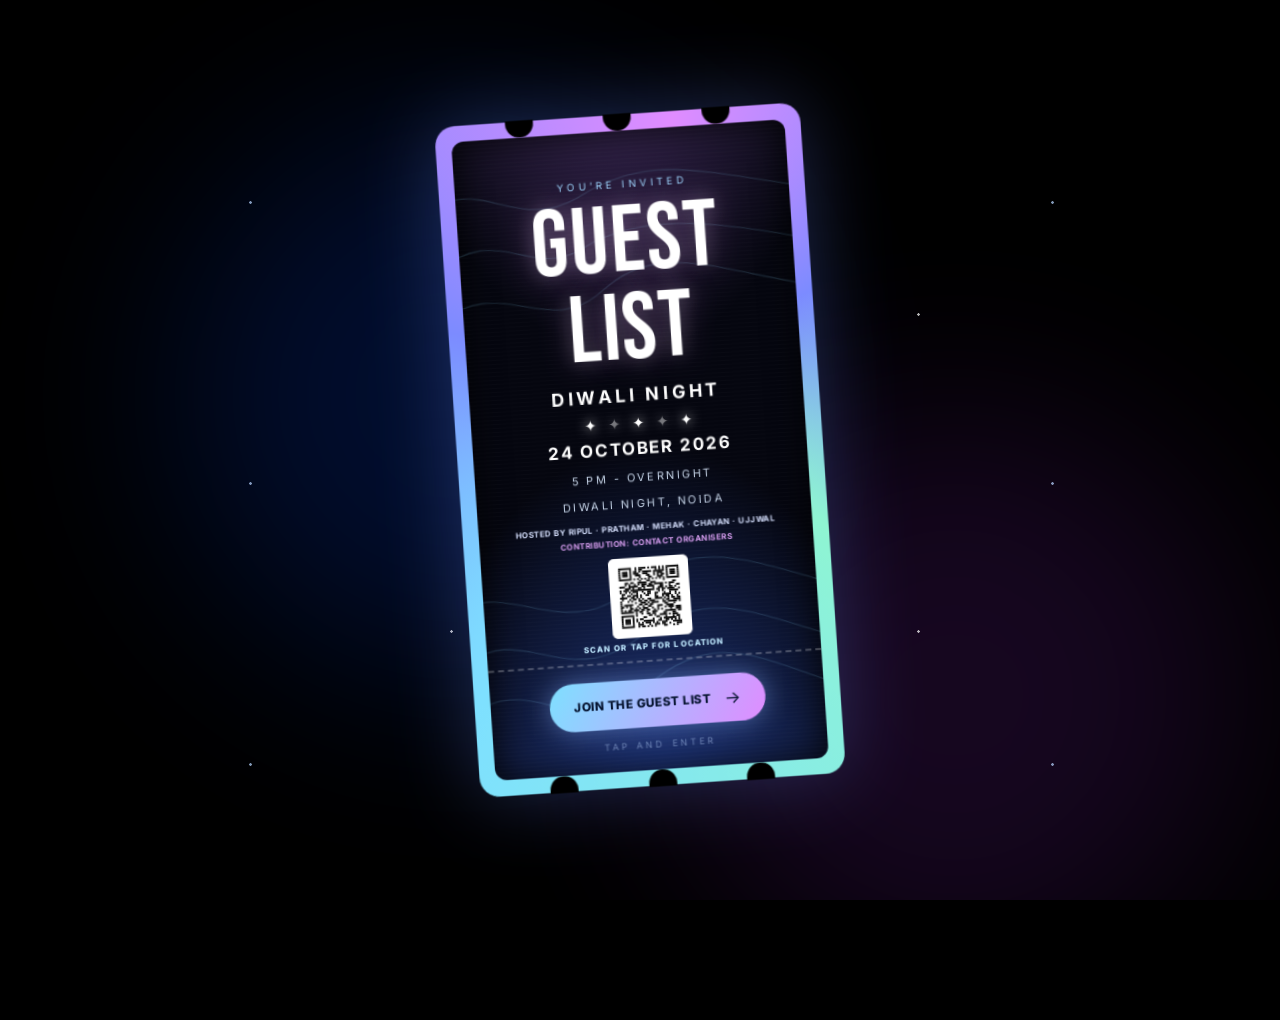
<file: index.html>
<!doctype html>
<html lang="en">
  <head>
    <meta charset="UTF-8" />
    <meta name="viewport" content="width=device-width, initial-scale=1, viewport-fit=cover" />
    <meta name="theme-color" content="#030308" />
    <meta name="description" content="Diwali Night in Noida · 24 October 2026 · 5 PM to overnight." />
    <title>DIWALI NIGHT · Guest List</title>
    <link rel="preconnect" href="https://fonts.googleapis.com" />
    <link rel="preconnect" href="https://fonts.gstatic.com" crossorigin />
    <link href="https://fonts.googleapis.com/css2?family=Anton&family=Bebas+Neue&family=Inter:wght@400;500;600;700;800&family=Yellowtail&display=swap" rel="stylesheet" />
    <link rel="preload" href="assets/diwali-night-noida.avif" as="image" />
    <link rel="stylesheet" href="styles.css" />
    <script defer src="content.js"></script>
    <script defer src="app.js"></script>
  </head>
  <body>
    <main class="experience" id="experience">
      <section class="ticket-stage" id="ticketStage" aria-label="Invitation ticket">
        <div class="ambient ambient-blue"></div>
        <div class="ambient ambient-violet"></div>
        <div class="starscape" aria-hidden="true"></div>
        <div class="ticket-perspective">
          <div class="ticket" id="ticket">
            <div class="ticket-foil">
              <div class="ticket-inner">
                <svg class="topography" viewBox="0 0 332 590" preserveAspectRatio="none" aria-hidden="true">
                  <path d="M-35 69 C25 24 55 92 126 57 S248 44 369 67" />
                  <path d="M-28 122 C39 72 68 133 123 106 S246 85 363 115" />
                  <path d="M-30 169 C41 119 80 190 140 146 S255 136 362 157" />
                  <path d="M-29 434 C26 403 76 469 146 423 S262 402 361 434" />
                  <path d="M-25 482 C41 444 74 513 151 468 S265 453 361 483" />
                  <path d="M-32 534 C48 482 76 568 154 514 S272 497 362 528" />
                </svg>
                <div class="scanlines" aria-hidden="true"></div>
                <div class="ticket-content">
                  <p class="ticket-eyebrow" data-copy="ticketEyebrow">YOU’RE INVITED</p>
                  <h1 class="ticket-title"><span data-copy="ticketTitleFirst">GUEST</span><span data-copy="ticketTitleSecond">LIST</span></h1>
                  <p class="ticket-subtitle" data-copy="eventName">DIWALI NIGHT</p>
                  <div class="ticket-sparkles" aria-hidden="true"><span>✦</span><span>✦</span><span>✦</span><span>✦</span><span>✦</span></div>
                  <div class="ticket-details">
                    <strong data-copy="ticketDate">24 OCTOBER 2026</strong>
                    <span data-copy="ticketTime">5 PM - OVERNIGHT</span>
                    <span data-copy="ticketVenue">DIWALI NIGHT, NOIDA</span>
                  </div>
                  <p class="ticket-hosts" id="ticketHosts">HOSTED BY RIPUL · PRATHAM · MEHAK · CHAYAN · UJJWAL</p>
                  <p class="ticket-contribution">CONTRIBUTION: <span data-copy="contribution">CONTACT ORGANISERS</span></p>
                  <a class="ticket-map-link" data-map-link href="https://tinyurl.com/5a5rje48" target="_blank" rel="noopener noreferrer" aria-label="Open Diwali Night location in maps"><img src="assets/location-qr.svg" alt="QR code for the Diwali Night location" /><span>SCAN OR TAP FOR LOCATION</span></a>
                  <div class="tear-line" aria-hidden="true"></div>
                  <button type="button" class="gradient-button ticket-button" id="enterButton">
                    <span>JOIN THE GUEST LIST</span><span aria-hidden="true">→</span>
                  </button>
                  <p class="ticket-hint">TAP AND ENTER</p>
                </div>
              </div>
            </div>
            <div class="notches notches-top" aria-hidden="true"><i></i><i></i><i></i></div>
            <div class="notches notches-bottom" aria-hidden="true"><i></i><i></i><i></i></div>
          </div>
        </div>
      </section>

      <section class="poster-stage" id="posterStage" aria-label="Event details" inert>
        <img class="city-photo" src="assets/diwali-night-noida.avif" alt="" />
        <div class="city-shade" aria-hidden="true"></div>
        <div class="floor-grid" aria-hidden="true"></div>
        <div class="poster-content">
          <header class="poster-header">
            <span class="script logo-script">guest list</span>
            <div class="headline"><span data-copy="posterTitleFirst">DIWALI</span><span data-copy="posterTitleSecond">NIGHT</span></div>
            <p class="poster-venue" data-copy="posterVenue">DIWALI NIGHT, NOIDA</p>
            <p class="poster-date"><span data-copy="posterDate">24 OCTOBER 2026</span><span aria-hidden="true"> ✦ </span><span data-copy="posterSchedule">5 PM - OVERNIGHT</span></p>
          </header>

          <div class="hero-art">
            <div class="polaroid" id="polaroid">
              <div class="polaroid-window" id="polaroidWindow"></div>
              <div class="polaroid-caption"><span class="script">meet me on the dance floor</span><span data-copy="photoDate">24.10</span></div>
            </div>
            <span class="script one-night">one night</span>
          </div>

          <div class="poster-bottom">
            <div class="lineup">
              <p>HOSTED BY</p>
              <strong id="hostNames">RIPUL · PRATHAM · MEHAK · CHAYAN · UJJWAL</strong>
            </div>
            <div class="event-facts">
              <div><small>DATE</small><strong data-copy="factDate">24 OCT</strong></div>
              <div><small>STARTS</small><strong data-copy="factDoors">5 PM</strong></div>
              <div><small>CITY</small><strong data-copy="factCity">NOIDA</strong></div>
            </div>
            <p class="poster-disclaimer">5 PM - OVERNIGHT <span aria-hidden="true">✦</span> CONTRIBUTION: <span data-copy="contribution">CONTACT ORGANISERS</span></p>
            <a class="map-link" data-map-link href="https://tinyurl.com/5a5rje48" target="_blank" rel="noopener noreferrer" aria-label="Open Diwali Night location in maps">VIEW LOCATION ↗</a>
            <button type="button" class="gradient-button poster-button" id="requestButton"><span>JOIN THE GUEST LIST</span><span aria-hidden="true">→</span></button>
            <aside class="music-dock" id="musicDock" aria-label="Diwali Mix by Pratham">
              <audio id="partyAudio" preload="none"></audio>
              <div class="music-heading">
                <div class="music-copy">
                  <span>DIWALI MIX x PRATHAM</span>
                  <strong>DIWALI HOUSE PARTY SET</strong>
                </div>
                <button type="button" class="music-toggle" id="musicToggle" aria-label="Play the music" title="Play or pause music"><span id="musicToggleIcon" aria-hidden="true">▶</span></button>
              </div>
              <div class="music-progress-row">
                <span id="musicElapsed">00:00</span>
                <input type="range" id="musicProgress" min="0" max="3425" step="1" value="0" aria-label="Seek within the DJ mix" />
                <span id="musicDuration">57:05</span>
              </div>
              <div class="music-footer"><span id="musicMessage">MUSIC STARTS WHEN YOU ENTER</span><span>NO LOGIN NEEDED</span></div>
            </aside>
          </div>
        </div>
      </section>
    </main>

    <div class="modal-layer" id="modalLayer" hidden>
      <div class="modal-backdrop" id="modalBackdrop"></div>
      <section class="access-card" role="dialog" aria-modal="true" aria-labelledby="modalHeading">
        <div class="access-card-inner">
          <button type="button" class="close-button" id="closeModal" aria-label="Close form">×</button>
          <div class="modal-heading" id="modalHeading"><span>REQUEST</span><span>ACCESS</span></div>
          <div class="modal-event-meta"><strong data-copy="ticketDate">24 OCTOBER 2026</strong><span><span data-copy="ticketTime">5 PM - OVERNIGHT</span> · <span data-copy="ticketVenue">DIWALI NIGHT, NOIDA</span></span><a data-map-link href="https://tinyurl.com/5a5rje48" target="_blank" rel="noopener noreferrer">VIEW LOCATION ↗</a><small>CONTRIBUTION: <span data-copy="contribution">CONTACT ORGANISERS</span></small></div>
          <div class="modal-divider"></div>
          <form id="rsvpForm" class="rsvp-form">
            <label class="form-row"><span>NAME</span><input type="text" name="full_name" autocomplete="name" required aria-label="Name" /></label>
            <label class="form-row"><span>EMAIL / IG</span><input type="text" name="contact" placeholder="@" required aria-label="Email or Instagram" /></label>
            <div class="form-row alcohol-row" role="group" aria-label="Alcohol preference"><span>ALCOHOL?</span><label class="choice"><input type="radio" name="alcohol" value="Yes" required /><span>YES</span></label><label class="choice"><input type="radio" name="alcohol" value="No" /><span>NO</span></label></div>
            <button type="submit" class="gradient-button submit-button">REQUEST ACCESS</button>
          </form>
          <iframe id="rsvpFrame" class="rsvp-frame" title="Diwali Night guest list form" loading="lazy" hidden></iframe>
          <a id="rsvpDirectLink" class="rsvp-direct-link" target="_blank" rel="noopener noreferrer" hidden>OPEN RSVP FORM ↗</a>
          <div id="formResult" class="form-result" hidden role="status"></div>
          <a class="modal-map-qr" data-map-link href="https://tinyurl.com/5a5rje48" target="_blank" rel="noopener noreferrer" aria-label="Open Diwali Night location in maps"><img src="assets/location-qr.svg" alt="QR code for the Diwali Night location" /><span>SCAN FOR LOCATION</span></a>
          <p class="stub-caption" id="modalHosts">RIPUL · PRATHAM · MEHAK · CHAYAN · UJJWAL</p>
        </div>
      </section>
    </div>
  </body>
</html>
</file>
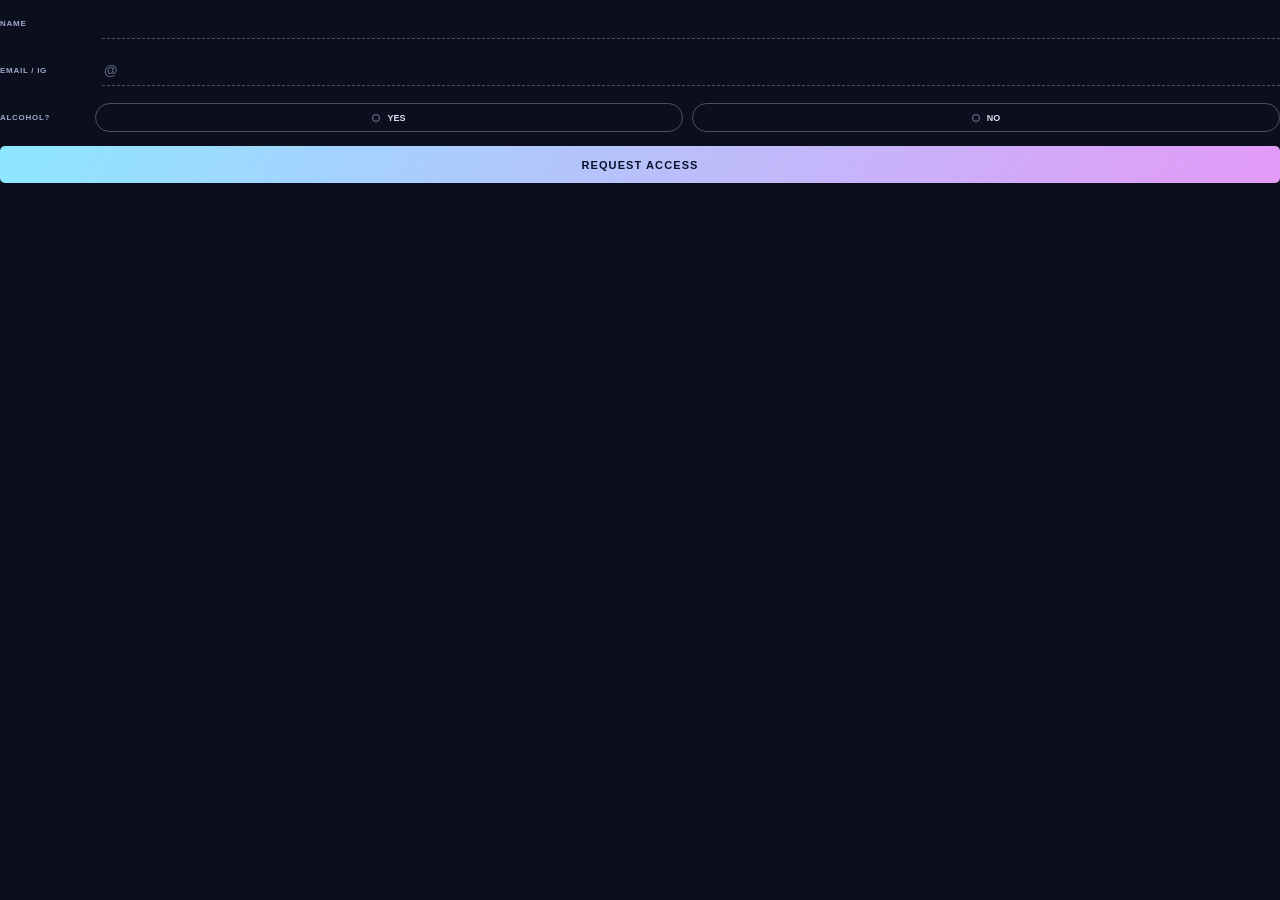
<file: integrations/google-apps-script/Index.html>
<!doctype html>
<html lang="en">
  <head>
    <meta name="viewport" content="width=device-width, initial-scale=1" />
    <style>
      * { box-sizing: border-box; }
      html, body { margin: 0; background: #0b0e1d; color: #fff; font-family: Arial, sans-serif; }
      form { display: flex; flex-direction: column; }
      .row { min-height: 47px; display: grid; grid-template-columns: 86px 1fr; gap: 16px; align-items: center; }
      .row > span { color: #9eaaca; font-size: 8px; line-height: 11px; font-weight: 700; letter-spacing: .09em; }
      input[type="text"] { width: 100%; height: 31px; border: 0; border-bottom: 1px dashed rgba(194,207,233,.35); border-radius: 0; background: transparent; color: #fff; font-size: 14px; font-weight: 600; outline: 0; }
      input[type="text"]:focus { border-color: #82dfff; }
      input::placeholder { color: #586177; opacity: 1; }
      .alcohol { grid-template-columns: 86px 1fr 1fr; gap: 9px; }
      .choice { height: 29px; border: 1px solid rgba(197,204,230,.34); border-radius: 30px; display: flex; justify-content: center; align-items: center; gap: 7px; cursor: pointer; }
      .choice input { appearance: none; width: 8px; height: 8px; border: 1px solid #75819e; border-radius: 50%; margin: 0; }
      .choice input:checked { background: #99e9ff; box-shadow: 0 0 7px #99e9ff; }
      .choice span { color: #d6def2; font-size: 9px; font-weight: 800; }
      button { width: 100%; min-height: 37px; margin-top: 5px; border: 0; border-radius: 5px; background: linear-gradient(120deg, #8de7ff, #e39af7); color: #08122a; font-size: 11px; font-weight: 800; letter-spacing: .10em; cursor: pointer; }
      button:disabled { opacity: .6; cursor: wait; }
      #result { min-height: 17px; margin-top: 8px; color: #c0ecff; font-size: 9px; line-height: 1.4; letter-spacing: .08em; text-align: center; }
      .honeypot { position: absolute; width: 1px; height: 1px; opacity: 0; pointer-events: none; }
    </style>
  </head>
  <body>
    <form id="rsvpForm">
      <label class="row"><span>NAME</span><input type="text" name="full_name" autocomplete="name" maxlength="80" required aria-label="Name" /></label>
      <label class="row"><span>EMAIL / IG</span><input type="text" name="contact" placeholder="@" maxlength="120" required aria-label="Email or Instagram" /></label>
      <div class="row alcohol" role="group" aria-label="Alcohol preference"><span>ALCOHOL?</span><label class="choice"><input type="radio" name="alcohol" value="Yes" required /><span>YES</span></label><label class="choice"><input type="radio" name="alcohol" value="No" /><span>NO</span></label></div>
      <label class="honeypot" aria-hidden="true">Website <input name="website" type="text" tabindex="-1" autocomplete="off" /></label>
      <button type="submit">REQUEST ACCESS</button>
    </form>
    <div id="result" role="status" aria-live="polite"></div>
    <script>
      const form = document.getElementById("rsvpForm");
      const result = document.getElementById("result");
      const button = form.querySelector("button");
      let submissionId = crypto.randomUUID();
      form.addEventListener("submit", event => {
        event.preventDefault();
        if (!form.reportValidity()) return;
        const payload = Object.fromEntries(new FormData(form));
        payload.full_name = payload.full_name.trim();
        payload.contact = payload.contact.trim();
        payload.submission_id = submissionId;
        if (!payload.full_name || !payload.contact || !["Yes", "No"].includes(payload.alcohol)) return;
        button.disabled = true;
        result.textContent = "SAVING YOUR RSVP…";
        google.script.run
          .withSuccessHandler(receipt => {
            if (receipt && receipt.ok === true) {
              result.textContent = "REQUEST RECEIVED. SEE YOU AT DIWALI NIGHT.";
              form.reset();
              submissionId = crypto.randomUUID();
            } else {
              result.textContent = "THE REQUEST DIDN’T GO THROUGH. PLEASE TRY AGAIN.";
            }
            button.disabled = false;
          })
          .withFailureHandler(() => {
            result.textContent = "THE REQUEST DIDN’T GO THROUGH. PLEASE TRY AGAIN.";
            button.disabled = false;
          })
          .submitRsvp(payload);
      });
    </script>
  </body>
</html>
</file>
<file: styles.css>
:root {
  color-scheme: dark;
  --ink: #030308;
  --white: #fff;
  --cyan: #7ee0ff;
  --pink: #e08cff;
  --blue: #7c8bff;
  --script: "Yellowtail", cursive;
  --display: "Anton", Impact, sans-serif;
  --ticket-display: "Bebas Neue", Impact, sans-serif;
  --body: "Inter", Arial, sans-serif;
}

* { box-sizing: border-box; }
html, body { margin: 0; min-height: 100%; }
body { background: #000; color: var(--white); font-family: var(--body); overflow-x: hidden; }
body:not(.entered) { height: 100svh; overflow: hidden; }
button, input { font: inherit; }
button { cursor: pointer; }
button:focus-visible, input:focus-visible, a:focus-visible { outline: 2px solid var(--cyan); outline-offset: 4px; }
[hidden] { display: none !important; }
.script { font-family: var(--script); font-weight: 400; }
.experience { position: relative; min-height: 100svh; overflow: hidden; }

/* The invitation starts as a physical ticket against a black field. */
.ticket-stage { position: absolute; inset: 0; height: 100svh; min-height: 700px; display: grid; place-items: center; isolation: isolate; background: #000; z-index: 3; overflow: hidden; transition: opacity .72s ease, filter .72s ease, transform .85s cubic-bezier(.25,.72,.17,1); }
.ambient { position: absolute; width: 570px; height: 570px; border-radius: 50%; filter: blur(100px); opacity: .25; pointer-events: none; }
.ambient-blue { background: #0736b4; left: calc(50% - 465px); top: calc(50% - 340px); }
.ambient-violet { background: #7525a7; left: calc(50% + 30px); top: calc(50% - 40px); opacity: .19; }
.starscape { position: absolute; inset: 0; pointer-events: none; background-image: radial-gradient(circle, #b6d4ff 1px, transparent 1.6px), radial-gradient(circle, #fff 1px, transparent 1.5px); background-size: 401px 281px, 467px 317px; background-position: 50px 62px, 218px 156px; opacity: .7; animation: star-drift 20s linear infinite alternate; }
.ticket-perspective { position: relative; perspective: 1200px; z-index: 1; animation: ticket-arrive 1.25s cubic-bezier(.2,.75,.25,1) both; }
.ticket { --tilt-x: 0deg; --tilt-y: 0deg; position: relative; width: 366px; height: 672px; transform: rotate(-2deg) rotateX(var(--tilt-x)) rotateY(var(--tilt-y)); transform-style: preserve-3d; transition: transform .4s ease; cursor: pointer; }
.ticket-foil { position: absolute; inset: 0; padding: 16px; border-radius: 20px; background: conic-gradient(from 210deg at 50% 40%, #7ee0ff, #7c8bff 22%, #e08cff 45%, #7c8bff 60%, #8ff5d2 78%, #7ee0ff); box-shadow: 0 0 80px rgba(110,140,255,.28); animation: foil-shift 8s linear infinite alternate; }
.ticket-inner { position: relative; height: 100%; border-radius: 12px; overflow: hidden; background: radial-gradient(140% 120% at 50% 115%, rgba(60,110,255,.55), transparent 55%), radial-gradient(120% 100% at 50% -20%, rgba(190,120,255,.35), transparent 55%), #05060f; box-shadow: inset 0 0 34px rgba(0,0,0,.78); }
.topography { position: absolute; inset: 0; width: 100%; height: 100%; opacity: .5; }
.topography path { fill: none; stroke: rgba(140,220,255,.34); stroke-width: 1; }
.scanlines { position: absolute; inset: 0; background: repeating-linear-gradient(0deg, transparent 0 3px, rgba(255,255,255,.05) 3px 4px); opacity: .35; pointer-events: none; }
.ticket-content { position: relative; height: 100%; padding: 38px 17px 18px; text-align: center; display: flex; flex-direction: column; align-items: center; z-index: 1; }
.ticket-eyebrow { width: 100%; margin: 0; color: #9fd8ff; font-size: 10px; line-height: 30px; letter-spacing: .36em; text-transform: uppercase; }
.ticket-title { display: flex; flex-direction: column; align-items: center; margin: 0; font: 400 94px/.94 var(--ticket-display); letter-spacing: .02em; text-transform: uppercase; text-shadow: 0 0 20px rgba(255,255,255,.2), 0 0 32px rgba(225,140,255,.27); }
.ticket-title span { display: block; }
.ticket-subtitle { width: 100%; margin: 1px 0 0; font-size: 18px; font-weight: 700; letter-spacing: .21em; line-height: 37px; }
.ticket-sparkles { display: flex; justify-content: center; gap: 11px; align-items: center; width: 100%; height: 27px; font-size: 15px; text-shadow: 0 0 12px #fff; }
.ticket-sparkles span:nth-child(even) { opacity: .45; }
.ticket-details { width: 100%; display: flex; flex-direction: column; align-items: center; color: rgba(220,235,255,.9); text-transform: uppercase; }
.ticket-details strong { color: #fff; font-size: 17px; letter-spacing: .11em; line-height: 32px; }
.ticket-details span { font-size: 11px; letter-spacing: .22em; line-height: 26px; }
.ticket-hosts { max-width: 100%; margin: 5px 0 0; color: #d7e1ff; font-size: 8px; font-weight: 700; line-height: 12px; letter-spacing: .06em; }
.ticket-contribution { margin: 3px 0 0; color: #d79df0; font-size: 8px; font-weight: 700; line-height: 12px; letter-spacing: .06em; }
.ticket-map-link { display: flex; flex-direction: column; align-items: center; gap: 4px; margin: 9px auto 8px; color: #bfe9ff; font-size: 8px; line-height: 11px; font-weight: 800; letter-spacing: .14em; text-decoration: none; }
.ticket-map-link img { display: block; width: 80px; height: 80px; border-radius: 6px; background: #fff; }
.ticket-map-link:hover span { text-decoration: underline; text-underline-offset: 3px; }
.tear-line { align-self: stretch; height: 1px; border-top: 2px dashed rgba(255,255,255,.25); margin: 0 -17px 17px; }
.gradient-button { appearance: none; border: 0; background: linear-gradient(120deg, var(--cyan), var(--pink)); color: #04122e; font-weight: 800; text-transform: uppercase; box-shadow: 0 0 26px rgba(140,180,255,.45); transition: transform .2s ease, box-shadow .2s ease; }
.gradient-button:hover { transform: translateY(-2px) scale(1.02); box-shadow: 0 0 36px rgba(140,180,255,.7); }
.gradient-button:active { transform: translateY(0) scale(.98); }
.ticket-button { width: 216px; height: 48px; flex: none; display: inline-flex; justify-content: center; align-items: center; gap: 14px; border-radius: 100px; font-size: 12px; letter-spacing: .04em; white-space: nowrap; }
.ticket-button span:last-child { font-size: 17px; font-weight: 400; }
.ticket-hint { margin: 9px 0 0; color: rgba(190,215,255,.5); font-size: 9px; letter-spacing: .34em; line-height: 18px; text-transform: uppercase; animation: hint-pulse 2s ease-in-out infinite; }
.notches { position: absolute; left: 0; right: 0; display: flex; justify-content: space-evenly; pointer-events: none; }
.notches i { display: block; width: 28px; height: 17px; border-radius: 0 0 40px 40px; background: #000; }
.notches-top { top: -1px; }
.notches-bottom { bottom: -1px; transform: rotate(180deg); }
.entered .ticket-stage { opacity: 0; filter: blur(25px); transform: scale(1.15); pointer-events: none; }

/* The reveal is a poster, with a city photograph and a perspective dance floor. */
.poster-stage { position: relative; min-height: 100svh; height: 100svh; min-height: 700px; overflow: hidden; background: #02020a; opacity: 0; transform: scale(1.08); filter: blur(12px); pointer-events: none; transition: opacity .85s ease .12s, transform 1.1s cubic-bezier(.2,.7,.2,1), filter 1s ease; }
.entered .poster-stage { opacity: 1; transform: scale(1); filter: none; pointer-events: auto; }
.city-photo { position: absolute; inset: 0; width: 100%; height: 72%; object-fit: cover; object-position: center 30%; }
.city-shade { position: absolute; inset: 0; background: linear-gradient(180deg, rgba(0,0,9,.2) 0%, rgba(0,0,9,.08) 31%, rgba(0,0,9,.5) 51%, #000 72%), radial-gradient(ellipse at center 36%, transparent 0%, rgba(0,0,0,.22) 70%); }
.floor-grid { position: absolute; z-index: 0; left: -65%; right: -65%; bottom: -23%; height: 48%; transform: perspective(600px) rotateX(66deg); transform-origin: 50% 0; background-image: linear-gradient(rgba(136,144,189,.33) 1px, transparent 1px), linear-gradient(90deg, rgba(136,144,189,.33) 1px, transparent 1px); background-size: 64px 50px, 64px 50px; mask-image: linear-gradient(transparent, #000 22%, #000 80%, transparent); }
.poster-content { position: relative; z-index: 1; height: 100%; min-height: 700px; max-width: 1360px; margin: auto; display: flex; flex-direction: column; align-items: center; text-align: center; }
.poster-header { flex: none; padding-top: 12px; }
.logo-script { display: block; font-size: 30px; line-height: 36px; transform: rotate(-7deg); text-shadow: 0 3px 10px rgba(0,0,0,.7); }
.headline { display: flex; flex-direction: column; align-items: center; font: 400 96px/.91 var(--display); letter-spacing: .005em; text-shadow: 0 4px 18px rgba(0,0,0,.42); }
.headline span { display: block; }
.poster-venue { margin: 24px 0 0; font-size: 16.5px; line-height: 23px; font-weight: 700; letter-spacing: .10em; text-shadow: 0 3px 12px #000; }
.poster-date { margin: 7px 0 0; color: #e8d8f6; font-size: 10px; line-height: 17px; font-weight: 700; letter-spacing: .14em; text-shadow: 0 2px 8px #000; }
.poster-date > span:nth-child(2) { color: #e393f6; }
.hero-art { position: relative; flex: 1 1 auto; width: min(790px, 100%); min-height: 340px; }
.polaroid { position: absolute; left: 50%; top: 49%; transform: translate(-50%,-50%) rotate(-2deg); width: 292px; height: 332px; padding: 8px 8px 0; background: #f9f9f6; border-radius: 5px; color: #273045; box-shadow: 0 20px 27px rgba(0,0,0,.58); transition: transform .35s ease; }
.polaroid:hover { transform: translate(-50%,-50%) rotate(0) scale(1.04); }
.polaroid-window { position: relative; width: 100%; height: 276px; overflow: hidden; background: #101025; }
.polaroid-window img { position: absolute; inset: 0; width: 100%; height: 100%; object-fit: cover; opacity: 0; transform: scale(1.1); transition: opacity .7s ease, transform 3.3s ease; }
.polaroid-window img.active { opacity: 1; transform: scale(1); }
.polaroid-caption { height: 46px; display: flex; align-items: center; justify-content: space-between; padding: 0 5px; }
.polaroid-caption .script { font-size: 21px; letter-spacing: -.02em; line-height: 1; }
.polaroid-caption span:last-child { color: #7b8190; font: 700 8px var(--body); letter-spacing: .06em; }
.one-night { position: absolute; z-index: 2; right: 45px; bottom: 10%; font-size: 58px; line-height: 1; color: #e495ff; white-space: nowrap; transform: rotate(-10deg); text-shadow: 0 0 12px rgba(226,118,255,.55); }
.poster-bottom { width: 100%; flex: none; display: flex; flex-direction: column; align-items: center; padding-bottom: 23px; }
.lineup { width: 100%; }
.lineup p { margin: 0 0 3px; color: #ed8bf5; font: 800 16px/21px var(--body); letter-spacing: .09em; }
.lineup strong { display: block; max-width: 550px; margin: auto; font: 400 20px/26px var(--display); letter-spacing: .08em; }
.event-facts { display: flex; justify-content: center; align-items: stretch; margin-top: 26px; }
.event-facts div { width: 104px; min-height: 46px; border-right: 1px solid rgba(198,203,255,.18); display: flex; flex-direction: column; gap: 1px; }
.event-facts div:last-child { border: 0; }
.event-facts small { color: #c48bd8; font: 700 8px/12px var(--body); letter-spacing: .09em; }
.event-facts strong { font: 400 21px/25px var(--display); letter-spacing: .04em; }
.poster-disclaimer { margin: 24px 0 6px; font-size: 10px; line-height: 15px; font-weight: 700; letter-spacing: .12em; }
.poster-disclaimer > span[aria-hidden] { color: #db91f0; margin: 0 5px; }
.map-link { display: inline-block; color: #9de8ff; font-size: 10px; line-height: 17px; font-weight: 800; letter-spacing: .13em; text-decoration: underline; text-underline-offset: 4px; }
.poster-button { width: 312px; height: 46px; border-radius: 100px; display: inline-flex; align-items: center; justify-content: center; gap: 18px; font-size: 12px; letter-spacing: .22em; }
.poster-button { margin-top: 13px; }
.poster-button span:last-child { font-size: 18px; line-height: 0; font-weight: 400; letter-spacing: 0; }

/* A compact player for the uploaded DJ set. */
.music-dock { position: relative; z-index: 4; width: 320px; max-width: 100%; margin-top: 17px; padding: 8px; border: 1px solid rgba(170,192,255,.28); border-radius: 14px; background: rgba(7,9,22,.9); box-shadow: 0 8px 34px rgba(0,0,0,.52), 0 0 23px rgba(122,142,255,.12); backdrop-filter: blur(15px); -webkit-backdrop-filter: blur(15px); text-align: left; }
.music-dock audio { display: none; }
.music-heading { display: flex; align-items: center; justify-content: space-between; gap: 8px; min-height: 39px; padding: 1px 2px 7px 5px; }
.music-copy { display: flex; flex-direction: column; gap: 3px; min-width: 0; }
.music-copy > span { color: #c0b2ec; font-size: 8px; font-weight: 800; letter-spacing: .10em; white-space: nowrap; }
.music-copy strong { overflow: hidden; color: #fff; font-size: 12px; line-height: 15px; font-weight: 800; text-overflow: ellipsis; text-transform: uppercase; white-space: nowrap; }
.music-toggle { flex: none; width: 29px; height: 29px; padding: 0; border: 1px solid rgba(141,227,255,.55); border-radius: 50%; background: linear-gradient(135deg,#8ae7ff,#e391fa); color: #11162c; font-size: 11px; font-weight: 800; line-height: 1; }
.music-dock[data-state="playing"] .music-toggle { box-shadow: 0 0 13px rgba(142,222,255,.55); }
.music-progress-row { display: flex; align-items: center; gap: 9px; padding: 1px 5px 4px; }
.music-progress-row > span { flex: none; width: 28px; color: #d4dcf4; font-size: 8px; font-variant-numeric: tabular-nums; font-weight: 700; }
.music-progress-row > span:last-child { text-align: right; }
.music-progress-row input { flex: 1 1 auto; min-width: 0; height: 20px; margin: 0; appearance: none; -webkit-appearance: none; background: transparent; cursor: pointer; }
.music-progress-row input::-webkit-slider-runnable-track { height: 4px; border-radius: 4px; background: linear-gradient(to right, #8ce8ff var(--progress, 0%), rgba(177,190,225,.34) var(--progress, 0%)); }
.music-progress-row input::-moz-range-track { height: 4px; border-radius: 4px; background: rgba(177,190,225,.34); }
.music-progress-row input::-moz-range-progress { height: 4px; border-radius: 4px; background: #8ce8ff; }
.music-progress-row input::-webkit-slider-thumb { width: 10px; height: 10px; margin-top: -3px; border: 0; border-radius: 50%; appearance: none; -webkit-appearance: none; background: #e29af5; box-shadow: 0 0 8px rgba(226,154,245,.65); }
.music-progress-row input::-moz-range-thumb { width: 10px; height: 10px; border: 0; border-radius: 50%; background: #e29af5; box-shadow: 0 0 8px rgba(226,154,245,.65); }
.music-footer { display: flex; align-items: center; justify-content: space-between; gap: 8px; min-height: 21px; padding: 6px 5px 0; }
.music-footer span { overflow: hidden; color: #a5afcf; font-size: 7px; font-weight: 700; letter-spacing: .045em; text-overflow: ellipsis; white-space: nowrap; }
.music-footer span:last-child { flex: none; color: #98eaff; font-weight: 800; letter-spacing: .06em; }

@media (min-width: 1100px) and (min-height: 951px) {
  .music-dock { position: absolute; right: 24px; bottom: 22px; margin: 0; }
}

@media (max-width: 1099px), (max-height: 950px) {
  .poster-stage { height: auto; min-height: 100svh; }
  .poster-content { height: auto; min-height: max(790px, 100svh); }
}

/* RSVP stub */
.modal-open { overflow: hidden; }
.modal-layer { position: fixed; inset: 0; z-index: 10; display: grid; place-items: center; padding: 16px; animation: modal-in .35s ease both; }
.modal-backdrop { position: absolute; inset: 0; background: rgba(3,4,15,.8); backdrop-filter: blur(16px); -webkit-backdrop-filter: blur(16px); }
.access-card { position: relative; width: 360px; max-width: 100%; padding: 7px; border-radius: 18px; background: linear-gradient(140deg, #83eaff 0%, #79b7ff 29%, #df8bff 56%, #7edfff 100%); box-shadow: 0 0 40px rgba(124,167,255,.2); }
.access-card-inner { position: relative; min-height: 395px; padding: 17px 22px 21px; border-radius: 11px; background: #0b0e1d; }
.close-button { position: absolute; top: 10px; right: 10px; width: 30px; height: 30px; border: 1px solid rgba(215,225,255,.27); border-radius: 50%; background: transparent; color: white; font-size: 14px; line-height: 1; }
.modal-heading { width: max-content; position: relative; margin: 1px auto 15px; display: flex; flex-direction: column; align-items: center; font: 400 32px/.95 var(--display); letter-spacing: -.04em; }
.modal-event-meta { display: flex; flex-direction: column; align-items: center; gap: 3px; margin: -5px 0 12px; text-align: center; color: #cbd4ed; font-size: 9px; line-height: 13px; font-weight: 700; letter-spacing: .04em; }
.modal-event-meta strong { color: #fff; font-size: 11px; letter-spacing: .12em; }
.modal-event-meta a { color: #8de1ff; text-decoration: underline; text-underline-offset: 3px; }
.modal-event-meta small { color: #d39eed; font-size: 8px; }
.modal-divider { height: 1px; border-top: 2px dashed rgba(196,204,234,.29); margin: 0 0 13px; }
.rsvp-form { display: flex; flex-direction: column; }
.rsvp-frame { display: block; width: 100%; height: 290px; border: 0; background: #0b0e1d; }
.rsvp-direct-link { display: block; width: max-content; margin: 0 auto; color: #8de1ff; font-size: 9px; font-weight: 700; letter-spacing: .05em; text-decoration: underline; text-underline-offset: 3px; }
.form-row { min-height: 47px; display: grid; grid-template-columns: 86px 1fr; gap: 16px; align-items: center; }
.form-row > span { color: #9eaaca; font-size: 8px; line-height: 11px; font-weight: 700; letter-spacing: .09em; text-align: left; }
.form-row input[type="text"] { width: 100%; height: 31px; border: 0; border-bottom: 1px dashed rgba(194,207,233,.35); border-radius: 0; background: transparent; color: white; font-size: 14px; font-weight: 600; outline: 0; }
.form-row input[type="text"]:focus { border-color: #82dfff; }
.form-row input::placeholder { color: #586177; opacity: 1; }
.alcohol-row { grid-template-columns: 86px 1fr 1fr; gap: 9px; }
.choice { height: 29px; border: 1px solid rgba(197,204,230,.34); border-radius: 30px; display: flex; justify-content: center; align-items: center; gap: 7px; cursor: pointer; }
.choice input { appearance: none; width: 8px; height: 8px; border: 1px solid #75819e; border-radius: 50%; margin: 0; }
.choice input:checked { border-color: #e38df7; background: #df8aff; box-shadow: 0 0 7px #c58bff; }
.choice span { font-size: 9.5px; font-weight: 800; letter-spacing: .18em; }
.submit-button { height: 46px; width: 100%; margin-top: 7px; border-radius: 50px; font-size: 12px; letter-spacing: .20em; }
.submit-button:disabled { opacity: .55; cursor: wait; }
.form-result { margin: 9px 0 -2px; color: #c0ecff; font-size: 9px; line-height: 1.4; letter-spacing: .08em; text-align: center; }
.modal-map-qr { display: flex; flex-direction: column; align-items: center; gap: 4px; width: max-content; margin: 14px auto 12px; color: #a5dffd; font-size: 8px; font-weight: 800; letter-spacing: .12em; text-decoration: none; }
.modal-map-qr img { display: block; width: 62px; height: 62px; border-radius: 5px; background: #fff; }
.modal-map-qr:hover span { text-decoration: underline; text-underline-offset: 3px; }
.stub-caption { color: #8690af; text-align: center; margin: 0; font-size: 8px; line-height: 11px; font-weight: 700; letter-spacing: .08em; }

@keyframes ticket-arrive { from { opacity: 0; transform: translateY(50px) scale(.86) rotate(-7deg); filter: blur(12px); } to { opacity: 1; transform: rotate(-2deg); filter: blur(0); } }
@keyframes foil-shift { from { filter: hue-rotate(0deg); } to { filter: hue-rotate(135deg); } }
@keyframes hint-pulse { 50% { opacity: .3; } }
@keyframes star-drift { to { transform: translateY(-20px); } }
@keyframes modal-in { from { opacity: 0; transform: scale(.95); } to { opacity: 1; transform: scale(1); } }

@media (max-height: 770px) and (min-width: 701px) {
  .ticket-stage { min-height: 0; }
  .ticket { transform: scale(.83) rotate(-2deg); }
  .poster-stage, .poster-content { min-height: 0; }
  .poster-header { padding-top: 5px; }
  .headline { font-size: 78px; }
  .poster-venue { margin-top: 12px; }
  .hero-art { min-height: 260px; }
  .polaroid { transform: translate(-50%,-50%) rotate(-2deg) scale(.79); }
  .one-night { bottom: 0; font-size: 48px; }
  .event-facts { margin-top: 13px; }
  .poster-disclaimer { margin: 18px 0 10px; }
  .poster-bottom { padding-bottom: 12px; }
}

@media (max-width: 700px) {
  .ticket-stage { min-height: 0; }
  .ticket { width: 310px; height: 574px; }
  .ticket-foil { padding: 13px; border-radius: 18px; }
  .ticket-inner { border-radius: 10px; }
  .ticket-content { padding: 33px 14px 12px; }
  .ticket-title { font-size: 78px; }
  .ticket-eyebrow { font-size: 8px; line-height: 27px; }
  .ticket-subtitle { font-size: 15px; line-height: 31px; }
  .ticket-sparkles { height: 23px; }
  .ticket-details strong { font-size: 15px; line-height: 27px; }
  .ticket-details span { font-size: 9px; line-height: 23px; }
  .ticket-hosts, .ticket-contribution { font-size: 7px; line-height: 11px; }
  .ticket-map-link { gap: 3px; margin: 7px auto 6px; font-size: 7px; line-height: 10px; }
  .ticket-map-link img { width: 72px; height: 72px; }
  .tear-line { margin: 0 -14px 13px; }
  .ticket-button { width: 190px; height: 42px; font-size: 10px; }
  .ticket-hint { font-size: 8px; margin-top: 6px; }
  .notches i { width: 23px; height: 14px; }

  .poster-stage { height: auto; min-height: 100svh; overflow: hidden; }
  .poster-content { min-height: max(760px, 100svh); padding: 0 16px; }
  .city-photo { height: 69%; object-position: center center; }
  .floor-grid { height: 39%; bottom: -14%; background-size: 46px 39px; }
  .poster-header { padding-top: max(19px, env(safe-area-inset-top)); }
  .logo-script { font-size: 26px; line-height: 31px; }
  .headline { font-size: clamp(67px, 18vw, 86px); line-height: .91; }
  .poster-venue { margin-top: 14px; font-size: 11px; line-height: 16px; letter-spacing: .13em; }
  .poster-date { margin-top: 6px; font-size: 8px; line-height: 13px; letter-spacing: .08em; }
  .hero-art { width: 100%; min-height: 315px; flex: 1 1 315px; }
  .polaroid { left: calc(50% + 12px); top: 45%; width: 210px; height: 253px; padding: 6px 6px 0; }
  .polaroid-window { height: 211px; }
  .polaroid-caption { height: 34px; }
  .polaroid-caption .script { font-size: 16px; }
  .one-night { right: -2px; bottom: 8%; font-size: 39px; }
  .lineup p { font-size: 12px; line-height: 17px; }
  .lineup strong { max-width: 320px; font-size: 16px; line-height: 22px; }
  .event-facts { margin-top: 17px; }
  .event-facts div { width: 92px; }
  .event-facts strong { font-size: 18px; }
  .poster-disclaimer { font-size: 8px; line-height: 13px; margin: 21px 0 6px; letter-spacing: .05em; }
  .map-link { font-size: 9px; line-height: 15px; }
  .poster-button { width: min(310px, 100%); height: 47px; font-size: 10px; }
  .poster-bottom { padding-bottom: max(20px, env(safe-area-inset-bottom)); }
}

@media (max-width: 360px) {
  .ticket { transform: scale(.9) rotate(-2deg); }
  .poster-content { padding: 0 10px; }
  .one-night { font-size: 34px; }
  .event-facts div { width: 86px; }
  .access-card-inner { padding-left: 16px; padding-right: 16px; }
  .form-row { grid-template-columns: 78px 1fr; gap: 8px; }
  .alcohol-row { grid-template-columns: 78px 1fr 1fr; gap: 7px; }
}

@media (max-width: 700px) and (max-height: 620px) {
  .ticket { transform: scale(.88) rotate(-2deg); }
}

@media (max-height: 620px) {
  .modal-layer { display: block; overflow-y: auto; }
  .access-card { margin: auto; }
}

@media (prefers-reduced-motion: reduce) {
  *, *::before, *::after { animation-duration: .01ms !important; transition-duration: .01ms !important; scroll-behavior: auto !important; }
}
</file>
